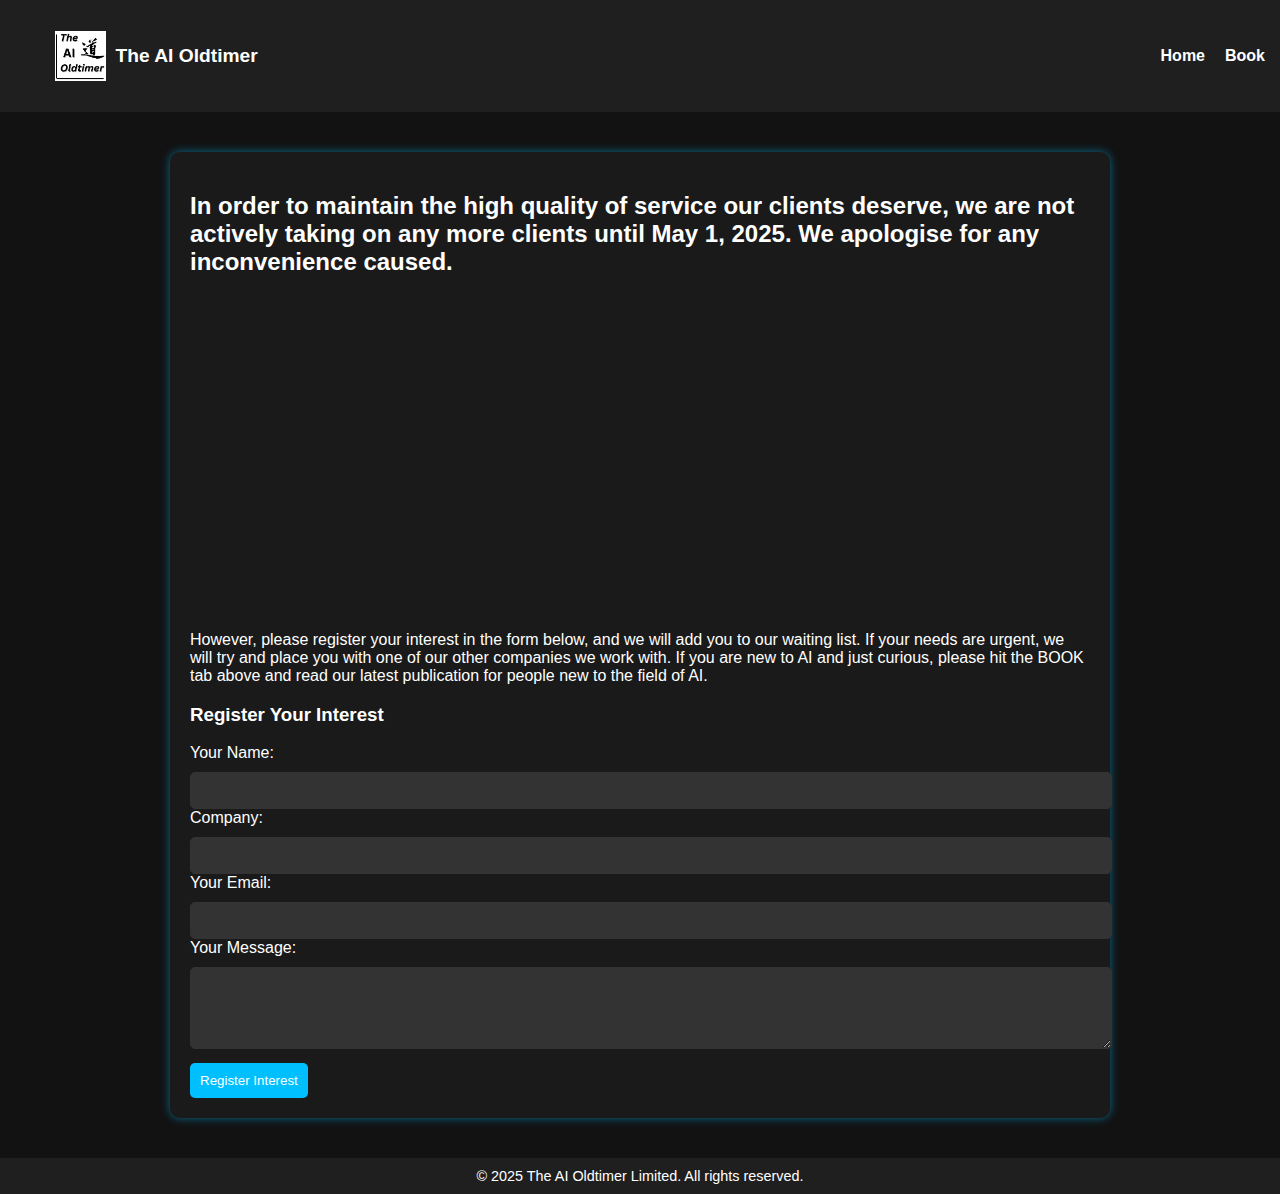
<file: index.html>
<!DOCTYPE html>
<html lang="en">
<head>
    <meta charset="UTF-8">
    <meta name="viewport" content="width=device-width, initial-scale=1">
    <title>The AI Oldtimer</title>
    <link rel="stylesheet" href="style.css">
</head>
<body>
    <nav>
    <ul>
        <li>
            <a href="index.html" style="display: flex; align-items: center; text-decoration: none; color: inherit;">
                <img src="TAO-logo.jpg" alt="The AI Oldtimer Logo" style="height: 50px; margin-right: 10px;">
                <strong style="font-size: 1.2em;">The AI Oldtimer</strong>
            </a>
        </li>
    </ul>
    <ul>
        <li><a href="index.html">Home</a></li>
        <li><a href="book.html">Book</a></li>
    </ul>
</nav>

    <div class="container">
        <h2>In order to maintain the high quality of service our clients deserve, we are not actively taking on any more clients until May 1, 2025. We apologise for any inconvenience caused.</h2>
        
        <!-- Embedded YouTube Video -->
        <iframe width="100%" height="315" src="https://www.youtube.com/embed/fdtGNsxhc2w" frameborder="0" allowfullscreen></iframe>

        <p>However, please register your interest in the form below, and we will add you to our waiting list. If your needs are urgent, we will try and place you with one of our other companies we work with. If you are new to AI and just curious, please hit the BOOK tab above and read our latest publication for people new to the field of AI.</p>

        <h3>Register Your Interest</h3>

<!-- Contact Form with Thank You Message -->
<form id="contactForm" action="https://formspree.io/f/mvgkogkd" method="POST">
    <label for="name">Your Name:</label>
    <input type="text" id="name" name="name" required>

    <label for="company">Company:</label>
    <input type="text" id="company" name="company">

    <label for="email">Your Email:</label>
    <input type="email" id="email" name="email" required>

    <label for="message">Your Message:</label>
    <textarea id="message" name="message" rows="4"></textarea>

    <button type="submit">Register Interest</button>
</form>

<!-- Thank You Message (Hidden by Default) -->
<p id="thankYouMessage" style="display: none; color: green; font-weight: bold;">
    Thank you for registering your interest! We will get back to you as soon as possible.
</p>

<script>
document.getElementById("contactForm").addEventListener("submit", function(event) {
    event.preventDefault(); // Prevent the default form submission

    var form = this;
    var thankYouMessage = document.getElementById("thankYouMessage");

    fetch(form.action, {
        method: form.method,
        body: new FormData(form),
        headers: { 'Accept': 'application/json' }
    }).then(response => {
        if (response.ok) {
            form.style.display = "none"; // Hide the form
            thankYouMessage.style.display = "block"; // Show thank you message
        } else {
            alert("Oops! Something went wrong. Please try again.");
        }
    }).catch(error => alert("Oops! Something went wrong. Please try again."));
});
</script>
    </div>

    <footer>
        &copy; 2025 The AI Oldtimer Limited. All rights reserved.
    </footer>
</body>
</html>
</file>
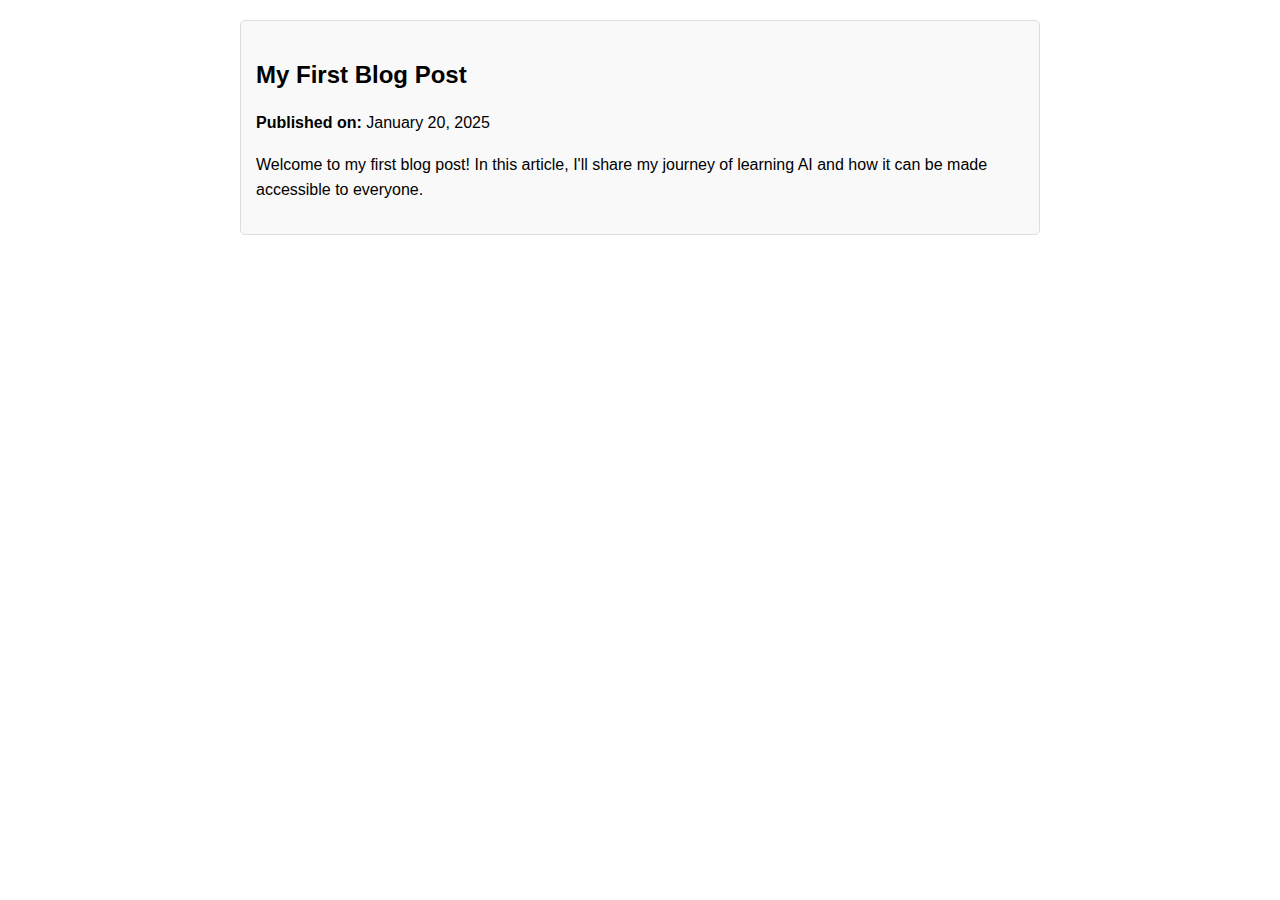
<file: blog.html>
<!DOCTYPE html>
<html lang="en">
<head>
    <meta charset="UTF-8">
    <meta name="viewport" content="width=device-width, initial-scale=1.0">
    <title>Blog - The AI Oldtimer</title>
    <style>
        body { font-family: Arial, sans-serif; line-height: 1.6; padding: 20px; max-width: 800px; margin: auto; }
        h1 { text-align: center; }
        .post { margin-bottom: 20px; padding: 15px; border: 1px solid #ddd; border-radius: 5px; background: #f9f9f9; }
        .post h2 { margin-bottom: 10px; }
    </style>
</head>
<body>
    <div class="post">
    <h2>My First Blog Post</h2>
    <p><strong>Published on:</strong> January 20, 2025</p>
    <p>Welcome to my first blog post! In this article, I'll share my journey of learning AI and how it can be made accessible to everyone.</p>
</div>
</body>
</html>
</file>
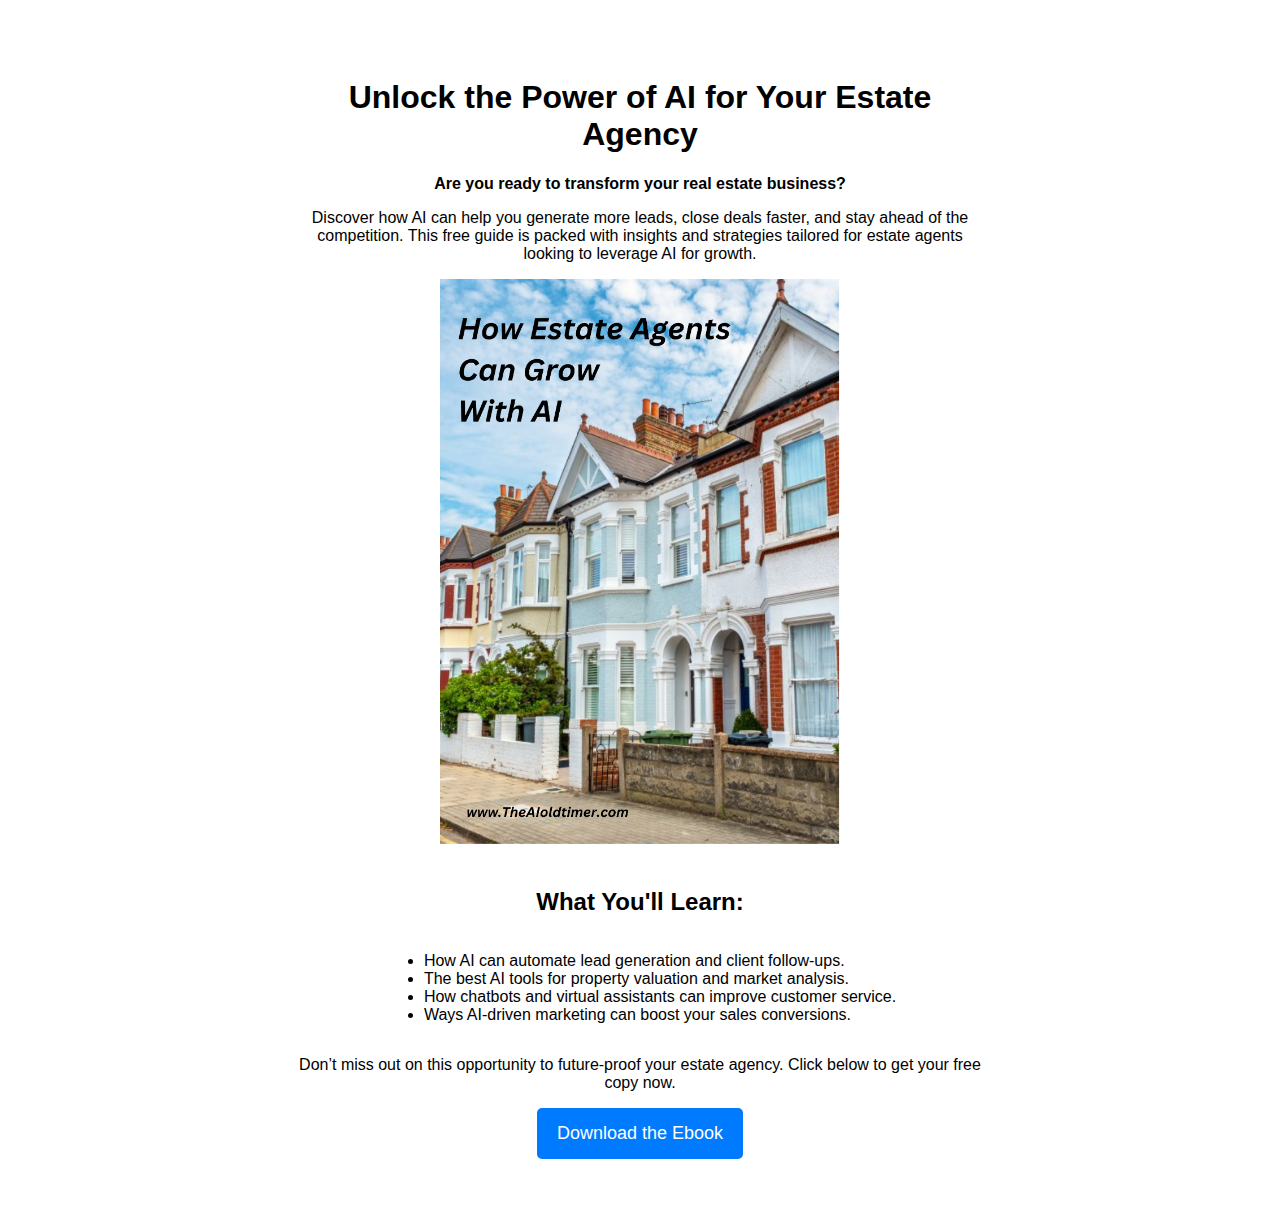
<file: email-capture.html>
<!DOCTYPE html>
<html lang="en">
<head>
    <meta charset="UTF-8">
    <meta name="viewport" content="width=device-width, initial-scale=1.0">
    <title>AI Growth Ebook for Estate Agents</title>
    <style>
        body { font-family: Arial, sans-serif; text-align: center; padding: 50px; }
        .container { max-width: 700px; margin: auto; }
        img { width: 100%; max-width: 400px; margin-bottom: 20px; }
        .btn { display: inline-block; background: #007bff; color: #fff; padding: 15px 20px; 
               text-decoration: none; border: none; border-radius: 5px; font-size: 18px; cursor: pointer; }
        .btn:hover { background: #0056b3; }
    </style>
</head>
<body>
    <div class="container">
        <h1>Unlock the Power of AI for Your Estate Agency</h1>
        
        <p><strong>Are you ready to transform your real estate business?</strong></p>
        <p>Discover how AI can help you generate more leads, close deals faster, and stay ahead of the competition. 
        This free guide is packed with insights and strategies tailored for estate agents looking to leverage AI for growth.</p>
        <img src="estate-agents-ebook-cover.png" alt="AI Growth Ebook Cover">
        <h2>What You'll Learn:</h2>
        <ul style="text-align: left; display: inline-block;">
            <li>How AI can automate lead generation and client follow-ups.</li>
            <li>The best AI tools for property valuation and market analysis.</li>
            <li>How chatbots and virtual assistants can improve customer service.</li>
            <li>Ways AI-driven marketing can boost your sales conversions.</li>
        </ul>
        
        <p>Don’t miss out on this opportunity to future-proof your estate agency. Click below to get your free copy now.</p>
        
        <a href="https://github.com/TheAIOldtimer/theaioldtimer.github.io/raw/main/Estate%20Agent%20AI%20Ebook.pdf" class="btn" download>Download the Ebook</a>
    </div>
</body>
</html>
</file>
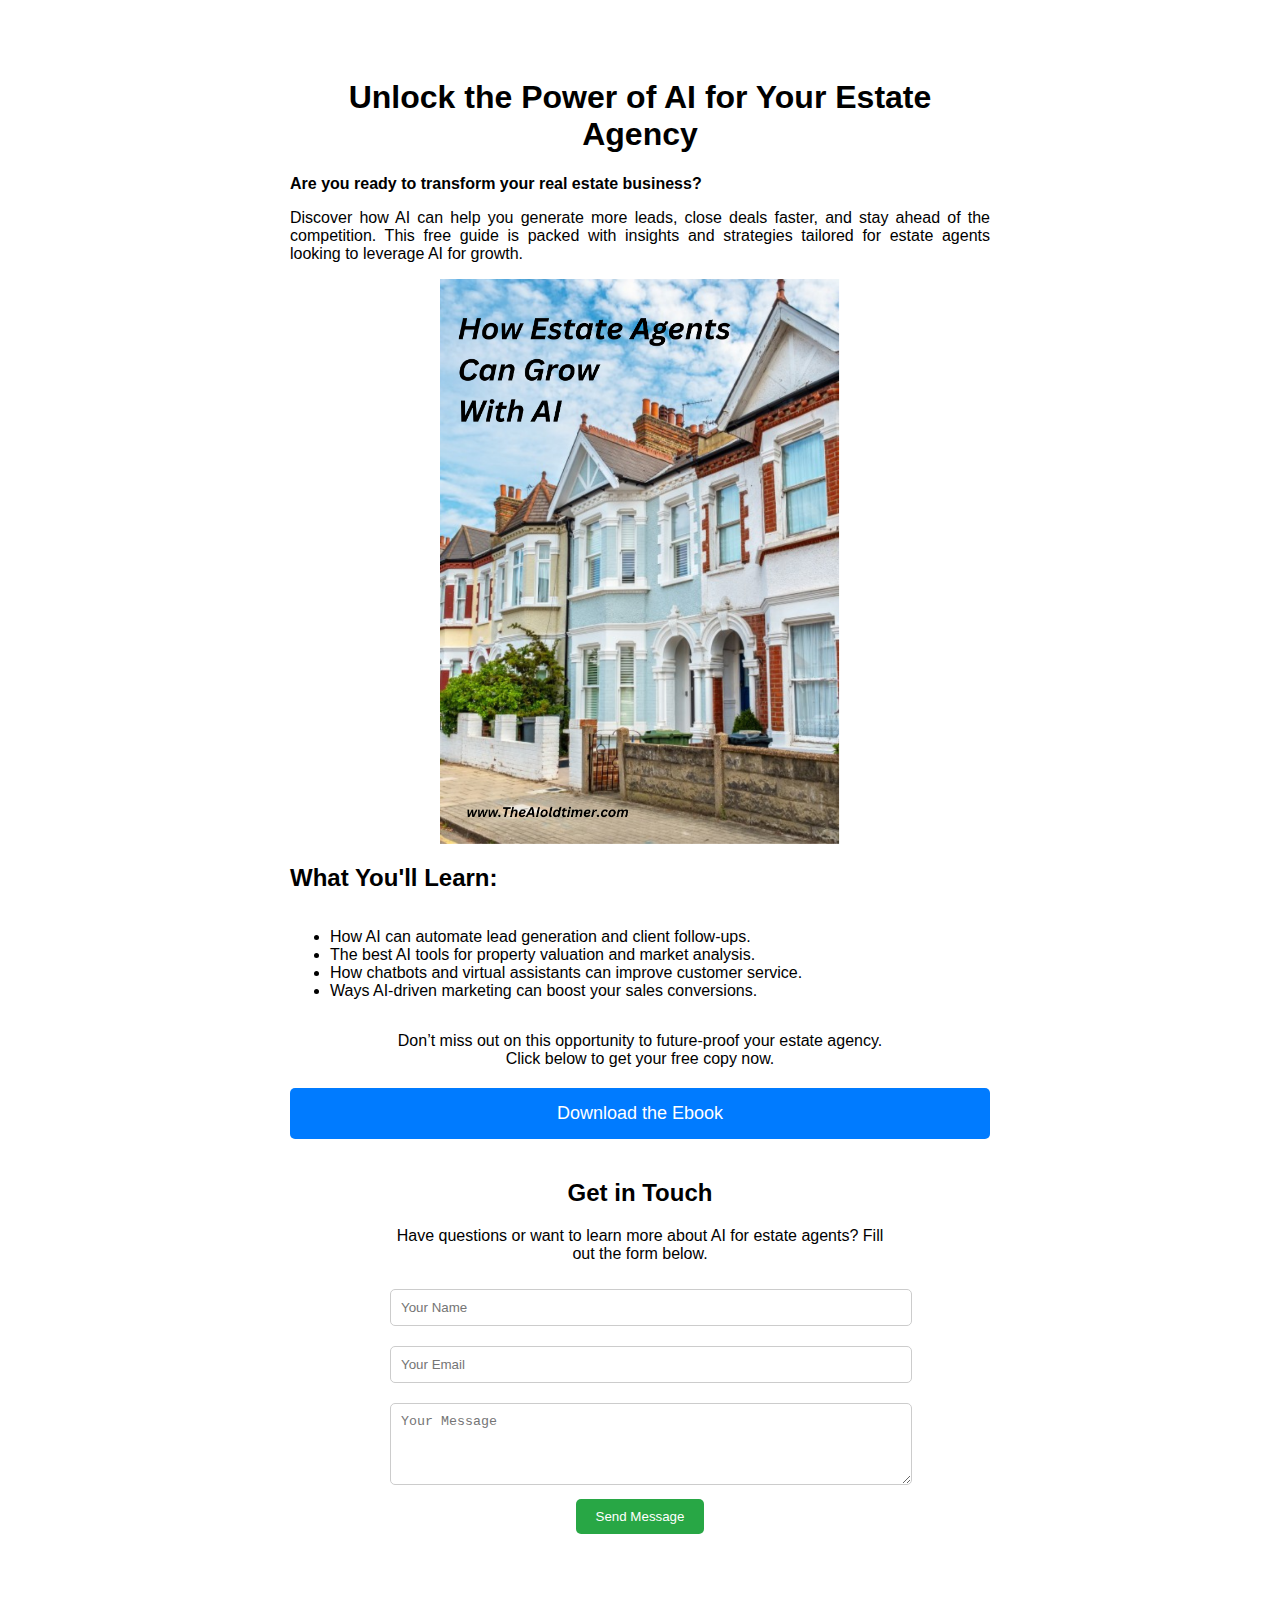
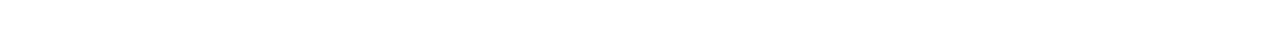
<file: estate-agents.html>
<!DOCTYPE html>
<html lang="en">
<head>
    <meta charset="UTF-8">
    <meta name="viewport" content="width=device-width, initial-scale=1.0">
    <title>AI Growth Ebook for Estate Agents</title>
    <style>
        body { font-family: Arial, sans-serif; text-align: justify; padding: 50px; }
        .container { max-width: 700px; margin: auto; }
        img { width: 100%; max-width: 400px; margin-bottom: 20px; display: block; margin-left: auto; margin-right: auto; }
        .btn { display: inline-block; background: #007bff; color: #fff; padding: 15px 20px; 
               text-decoration: none; border: none; border-radius: 5px; font-size: 18px; cursor: pointer; 
               display: block; margin: 20px auto; text-align: center; }
        .btn:hover { background: #0056b3; }
        .text-center { text-align: center; }
        .form-container { max-width: 500px; margin: 40px auto; text-align: center; }
        input, textarea { width: 100%; padding: 10px; margin: 10px 0; border: 1px solid #ccc; border-radius: 5px; }
        button { background: #28a745; color: white; padding: 10px 20px; border: none; border-radius: 5px; cursor: pointer; }
        button:hover { background: #218838; }
    </style>
</head>
<body>
    <div class="container">
        <h1 style="text-align: center;">Unlock the Power of AI for Your Estate Agency</h1>
        
        <p><strong>Are you ready to transform your real estate business?</strong></p>
        <p>Discover how AI can help you generate more leads, close deals faster, and stay ahead of the competition. 
        This free guide is packed with insights and strategies tailored for estate agents looking to leverage AI for growth.</p>
        
        <a href="https://github.com/TheAIOldtimer/theaioldtimer.github.io/raw/main/Estate%20Agent%20AI%20Ebook.pdf" download>
            <img src="estate-agents-ebook-cover.png" alt="AI Growth Ebook Cover">
        </a>
        
        <h2>What You'll Learn:</h2>
        <ul style="text-align: left; display: inline-block;">
            <li>How AI can automate lead generation and client follow-ups.</li>
            <li>The best AI tools for property valuation and market analysis.</li>
            <li>How chatbots and virtual assistants can improve customer service.</li>
            <li>Ways AI-driven marketing can boost your sales conversions.</li>
        </ul>
        
        <p class="text-center">Don’t miss out on this opportunity to future-proof your estate agency.<br>
        Click below to get your free copy now.</p>
        
        <a href="https://github.com/TheAIOldtimer/theaioldtimer.github.io/raw/main/Estate%20Agent%20AI%20Ebook.pdf" class="btn" download>Download the Ebook</a>

        <div class="form-container">
            <h2>Get in Touch</h2>
            <p>Have questions or want to learn more about AI for estate agents? Fill out the form below.</p>
            <form action="https://formspree.io/f/mvgkogkd" method="POST">
                <input type="text" name="name" placeholder="Your Name" required>
                <input type="email" name="email" placeholder="Your Email" required>
                <textarea name="message" placeholder="Your Message" rows="4" required></textarea>
                <button type="submit">Send Message</button>
            </form>
        </div>
    </div>
</body>
</html>
</file>
<file: style.css>
/* High-end tech style */
body {
    font-family: Arial, sans-serif;
    background-color: #121212;
    color: #ffffff;
    margin: 0;
    padding: 0;
}

nav {
    display: flex;
    justify-content: space-between;
    align-items: center;
    padding: 15px;
    background: #1f1f1f;
}

nav ul {
    list-style: none;
    display: flex;
    gap: 20px;
}

nav ul li a {
    text-decoration: none;
    color: #ffffff;
    font-weight: bold;
    transition: 0.3s;
}

nav ul li a:hover {
    color: #00bfff;
}

.container {
    max-width: 900px;
    margin: 40px auto;
    padding: 20px;
    background: #1a1a1a;
    border-radius: 10px;
    box-shadow: 0 0 10px rgba(0, 191, 255, 0.5);
}

form input, form textarea, form select {
    width: 100%;
    padding: 10px;
    margin-top: 10px;
    border: 1px solid #333;
    border-radius: 5px;
    background: #333;
    color: #fff;
}

button {
    margin-top: 10px;
    background-color: #00bfff;
    color: white;
    padding: 10px;
    border: none;
    cursor: pointer;
    border-radius: 5px;
}

button:hover {
    background-color: #008ecc;
}

footer {
    text-align: center;
    margin-top: 20px;
    padding: 10px;
    background: #1f1f1f;
    font-size: 0.9em;
}
</file>
